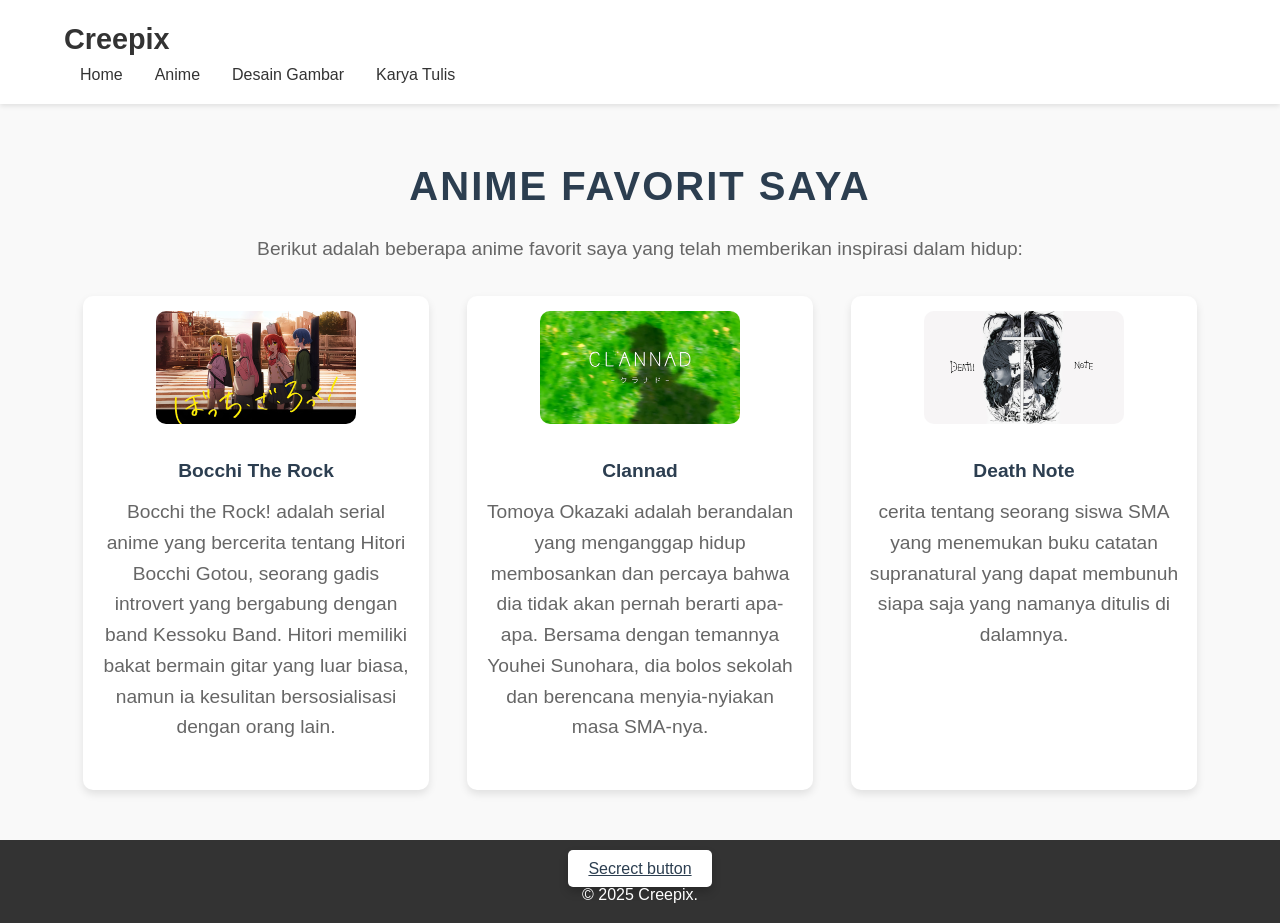
<file: anime.html>
<!DOCTYPE html>
<html lang="id">
<head>
    <meta charset="UTF-8">
    <meta name="viewport" content="width=device-width, initial-scale=1.0">
    <meta name="description" content=" Anime">
    <meta name="author" content="Nama Anda">
    <title>Anime - Portofolio Hobi</title>
    <!-- Link ke CSS -->
   <style>/* Reset default browser styles */
    * {
        margin: 0;
        padding: 0;
        box-sizing: border-box;
    }
    
    body {
        font-family: 'Arial', sans-serif;
        line-height: 1.6;
        background-color: #f9f9f9;
        color: #333;
    }
    
    .container {
        width: 90%;
        max-width: 1200px;
        margin: auto;
    }
    
    /* Header Styling */
    header {
        display: flex;
        justify-content: space-between;
        align-items: center;
        padding: 1rem 0;
        background-color: #fff;
        box-shadow: 0 2px 5px rgba(0, 0, 0, 0.1);
    }
    
    .logo {
        font-size: 1.8rem;
        font-weight: bold;
        color: #333;
    }
    
    .hamburger-menu {
        display: none;
        flex-direction: column;
        cursor: pointer;
    }
    
    .hamburger-menu span {
        width: 25px;
        height: 3px;
        background-color: #333;
        margin: 4px 0;
    }
    
    .nav-links ul {
        display: flex;
        list-style: none;
    }
    
    .nav-links ul li a {
        text-decoration: none;
        color: #333;
        padding: 0.5rem 1rem;
        transition: color 0.3s ease;
    }
    
    .nav-links ul li a:hover {
        color: #ff6f61;
    }
    
    /* Hero Section Styling */
    .hero {
        background: linear-gradient(rgba(0, 0, 0, 0.5), rgba(0, 0, 0, 0.5)), url('/Images/wallhaven-2ymr79_3840x2160.png') no-repeat center center/cover;
        color: #fff;
        text-align: center;
        padding: 100px 20px;
    }
    
    .hero h2 {
        font-size: 2.5rem;
        margin-bottom: 10px;
    }
    
    .hero p {
        font-size: 1.2rem;
    }
    
    /* Content Section Styling */
    .content {
        padding: 50px 0;
        text-align: center;
    }
    
    .content h2 {
        font-size: 2.5rem;
        margin-bottom: 1rem;
        color: #2c3e50;
        text-transform: uppercase;
        letter-spacing: 2px;
    }
    
    .content p {
        font-size: 1.2rem;
        margin-bottom: 2rem;
        color: #666;
    }
    
    .content ul {
        list-style: none;
        padding: 0;
        display: flex;
        justify-content: center;
        flex-wrap: wrap;
        gap: 20px;
    }
    
    .content ul li {
        background: #fff;
        padding: 15px 20px;
        border-radius: 10px;
        box-shadow: 0 4px 8px rgba(0, 0, 0, 0.1);
        font-size: 1.1rem;
        color: #2c3e50;
        transition: transform 0.3s ease, box-shadow 0.3s ease;
        cursor: pointer;
    }
    
    .content ul li:hover {
        transform: translateY(-5px);
        box-shadow: 0 8px 16px rgba(0, 0, 0, 0.2);
    }
    
    /* Footer Styling */
    footer {
        text-align: center;
        padding: 1rem 0;
        background-color: #333;
        color: #fff;
    }
    
    /* Responsive Design */
    @media (max-width: 768px) {
        .hamburger-menu {
            display: flex;
        }
    
        .nav-links {
            display: none;
            flex-direction: column;
            background-color: #fff;
            position: absolute;
            top: 60px;
            right: 0;
            width: 100%;
            box-shadow: 0 4px 8px rgba(0, 0, 0, 0.1);
        }
    
        .nav-links.active {
            display: flex;
        }
    
        .nav-links ul {
            flex-direction: column;
        }
    
        .flip-card {
            margin: 20px;
        }
    }
    
    /* Footer Styling */
    footer {
        text-align: center;
        padding: 1rem 0;
        background-color: #333;
        color: #fff;
    }
    
    /* Responsive Design */
    @media (max-width: 768px) {
        .hamburger-menu {
            display: flex;
        }
    
        .nav-links {
            display: none;
            flex-direction: column;
            background-color: #fff;
            position: absolute;
            top: 60px;
            right: 0;
            width: 100%;
            box-shadow: 0 4px 8px rgba(0, 0, 0, 0.1);
        }
    
        .nav-links.active {
            display: flex;
        }
    
        .nav-links ul {
            flex-direction: column;
        }
    }
    
    /*====================================================*/
    
    
    /* Anime List Styling */
    .anime-list {
        display: flex;
        justify-content: space-around;
        flex-wrap: wrap;
        margin-top: 2rem;
    }
    
    .anime-item {
        background: #fff;
        padding: 15px;
        border-radius: 10px;
        box-shadow: 0 4px 8px rgba(0, 0, 0, 0.1);
        width: 30%; /* Lebar setiap item */
        text-align: center;
        transition: transform 0.3s ease, box-shadow 0.3s ease;
        position: relative;
        overflow: hidden; /* Untuk efek zoom dan rotasi */
    }
    
    /* Efek Hover pada Item */
    .anime-item:hover {
        transform: translateY(-10px); /* Mengangkat item */
        box-shadow: 0 8px 16px rgba(0, 0, 0, 0.2); /* Bayangan lebih besar */
    }
    
    /* Efek Zoom pada Gambar saat Hover */
    .anime-item img {
        width: 100%;
        height: auto;
        max-width: 200px;
        margin: 0 auto 15px;
        border-radius: 10px;
        transition: transform 0.3s ease;
    }
    
    .anime-item:hover img {
        transform: scale(1.1); /* Membesar saat dihover */
    }
    
    /* Efek Glow pada Judul saat Hover */
    .anime-item h3 {
        font-size: 1.2rem;
        margin: 10px 0;
        color: #2c3e50;
        transition: text-shadow 0.3s ease;
    }
    
    .anime-item:hover h3 {
        text-shadow: 0 0 10px rgba(44, 62, 80, 0.8); /* Efek glow */
    }
    
    /* Efek Fade-in saat Scroll */
    .fade-in {
        opacity: 0;
        transform: translateY(20px);
        transition: opacity 0.6s ease, transform 0.6s ease;
    }
    
    .fade-in.active {
        opacity: 1;
        transform: translateY(0);
    }
    
    
    /* Responsive Design for Anime List */
    @media (max-width: 768px) {
        .anime-list {
            flex-direction: column;
            align-items: center;
        }
        .anime-item {
            width: 90%; /* Lebar item pada layar kecil */
        }
    }
    
    
    .tier-list {
        padding: 10px 20px; 
        background-color: #ffffff; /* Green background */
        color: #2c3e50; 
        border: none; 
        border-radius: 5px; 
        cursor: pointer; 
        box-shadow: 0 5px 10px rgba(0, 0, 0, 0.2); 
        font-size: 16px; 
        transition: background-color 0.3s, transform 0.3s;
      }
    
      .tier-list:hover {
        background-color: #f1c40f; /* Darker green on hover */
        color: #fff;
        transform: scale(1.05); /* Slightly enlarge the button */
      }
    </style>
</head>
<body>
    <!-- Header -->
   <header>
        <div class="container">
            <h1 class="logo">Creepix</h1>
            <!-- Hamburger Menu -->
            <div class="hamburger-menu" id="hamburgerMenu">
                <span></span>
                <span></span>
                <span></span>
            </div>
            <!-- Navigasi -->
            <nav class="nav-links" id="navLinks">
                <ul>
                    <li><a href="index.html">Home</a></li>
                    <li><a href="anime.html">Anime</a></li>
                    <li><a href="desain.html">Desain Gambar</a></li>
                    <li><a href="karya-tulis.html">Karya Tulis</a></li>
                </ul>
            </nav>
        </div>
    </header>

    <!-- Content Section -->
    <section class="content">
        <div class="container">
            <h2>Anime Favorit Saya</h2>
            <p>Berikut adalah beberapa anime favorit saya yang telah memberikan inspirasi dalam hidup:</p>
            <div class="anime-list">
                <div class="anime-item">
                    <img src="/Images/anime/bocchi.png" alt="Bocchi The Rock">
                    <h3>Bocchi The Rock</h3>
                    <p>Bocchi the Rock! adalah serial anime yang bercerita tentang Hitori Bocchi Gotou, seorang gadis introvert yang bergabung dengan band Kessoku Band. Hitori memiliki bakat bermain gitar yang luar biasa, namun ia kesulitan bersosialisasi dengan orang lain. </p>
                </div>
                <div class="anime-item">
                    <img src="/Images/anime/clannad.png" alt="Clannad">
                    <h3>Clannad</h3>
                    <p>Tomoya Okazaki adalah berandalan yang menganggap hidup membosankan dan percaya bahwa dia tidak akan pernah berarti apa-apa. Bersama dengan temannya Youhei Sunohara, dia bolos sekolah dan berencana menyia-nyiakan masa SMA-nya.</p>
                </div>
                <div class="anime-item">
                    <img src = "/Images/anime/D note.png" alt="Death Note">
                    <h3>Death Note</h3>
                    <p>cerita tentang seorang siswa SMA yang menemukan buku catatan supranatural yang dapat membunuh siapa saja yang namanya ditulis di dalamnya. </p>
                </div>

            </div>
        </div>
    </section>

    <!-- Footer -->
    <footer>
        <div class="container">
            <a href="tierW.html" class="tier-list">Secrect button</a>
            <p>&copy; 2025 Creepix.</p>
        </div>
    </footer>

    <!-- JavaScript untuk Hamburger Menu -->
    <script>
        // Toggle Hamburger Menu
        const hamburgerMenu = document.getElementById('hamburgerMenu');
        const navLinks = document.getElementById('navLinks');

        hamburgerMenu.addEventListener('click', () => {
            navLinks.classList.toggle('active');
        });
    </script>
</body>
</html>
</file>
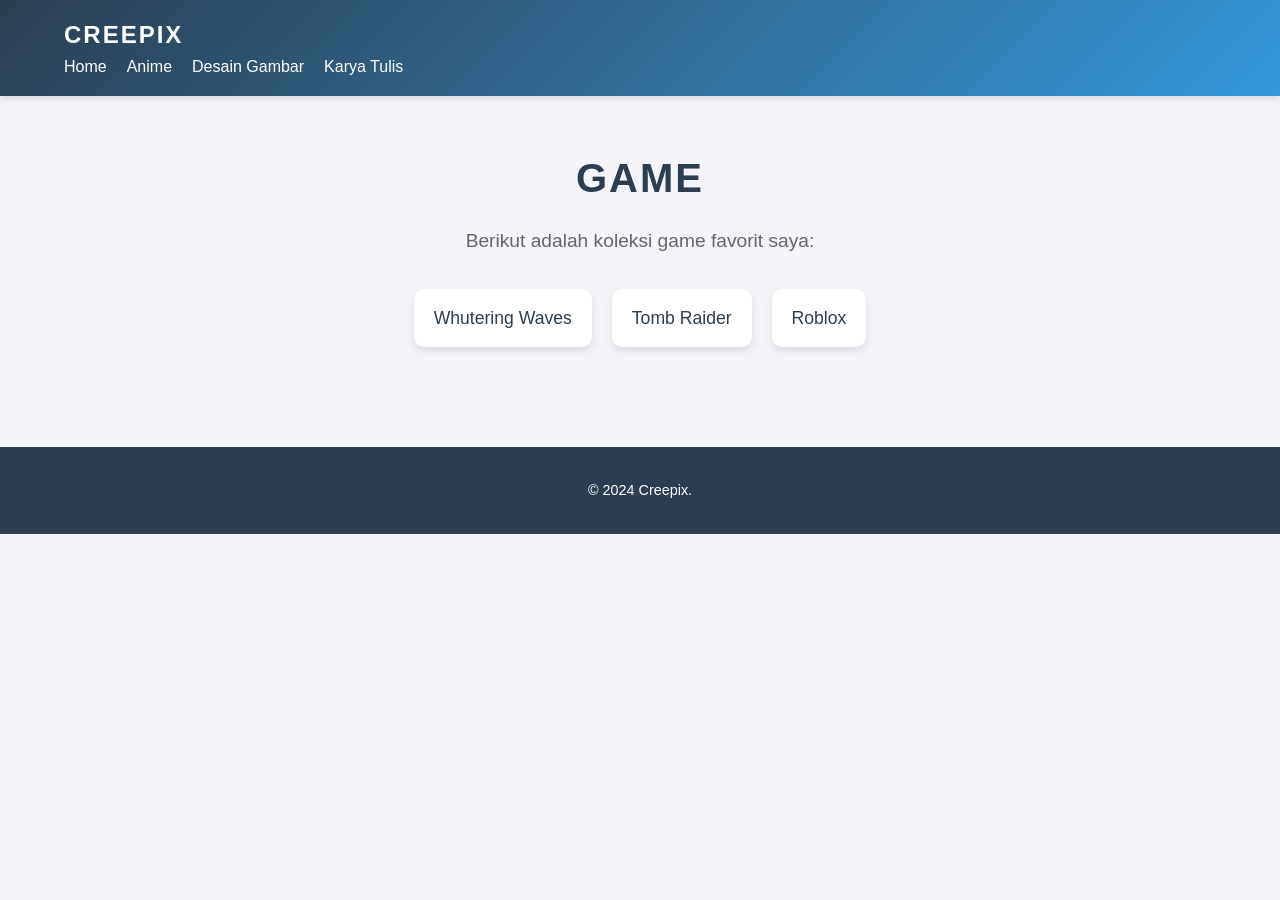
<file: game.html>
<!DOCTYPE html>
<html lang="id">
<head>
    <meta charset="UTF-8">
    <meta name="viewport" content="width=device-width, initial-scale=1.0">
    <title>Game </title>
    <style>/* Reset Default Styles */
        * {
            margin: 0;
            padding: 0;
            box-sizing: border-box;
        }
        
        body {
            font-family: 'Arial', sans-serif;
            line-height: 1.6;
            background-color: #f4f4f9;
            color: #333;
            margin: 0;
            padding: 0;
        }
        
        /* Container Styling */
        .container {
            width: 90%;
            max-width: 1200px;
            margin: auto;
        }
        
        /* Header Styling */
        header {
            background: linear-gradient(135deg, #2c3e50, #3498db);
            color: #fff;
            padding: 1rem 0;
            display: flex;
            justify-content: space-between;
            align-items: center;
            position: sticky;
            top: 0;
            z-index: 1000;
            box-shadow: 0 4px 6px rgba(0, 0, 0, 0.1);
        }
        
        header .logo {
            font-size: 1.5rem;
            font-weight: bold;
            letter-spacing: 2px;
            text-transform: uppercase;
            cursor: pointer;
            transition: color 0.3s ease;
        }
        
        header .logo:hover {
            color: #f1c40f;
        }
        
        /* Hamburger Menu */
        .hamburger-menu {
            display: none;
            flex-direction: column;
            cursor: pointer;
        }
        
        .hamburger-menu span {
            width: 25px;
            height: 3px;
            background: #fff;
            margin: 4px 0;
            transition: transform 0.3s ease;
        }
        
        /* Navigation Links */
        .nav-links {
            display: flex;
        }
        
        .nav-links ul {
            list-style: none;
            display: flex;
            gap: 20px;
        }
        
        .nav-links ul li a {
            color: #fff;
            text-decoration: none;
            font-size: 1rem;
            font-weight: 500;
            transition: color 0.3s ease;
        }
        
        .nav-links ul li a:hover {
            color: #f1c40f;
        }
        
        /* Responsive Design for Header */
        @media (max-width: 768px) {
            .hamburger-menu {
                display: flex;
            }
        
            .nav-links {
                position: absolute;
                top: 60px;
                right: 0;
                background: #2c3e50;
                width: 100%;
                flex-direction: column;
                display: none;
            }
        
            .nav-links.active {
                display: flex;
            }
        
            .nav-links ul {
                flex-direction: column;
                gap: 10px;
                padding: 10px;
            }
        }
        
        /* Content Section Styling */
        .content {
            padding: 50px 0;
            text-align: center;
        }
        
        .content h2 {
            font-size: 2.5rem;
            margin-bottom: 1rem;
            color: #2c3e50;
            text-transform: uppercase;
            letter-spacing: 2px;
        }
        
        .content p {
            font-size: 1.2rem;
            margin-bottom: 2rem;
            color: #666;
        }
        
        .content ul {
            list-style: none;
            padding: 0;
            display: flex;
            justify-content: center;
            flex-wrap: wrap;
            gap: 20px;
        }
        
        .content ul li {
            background: #fff;
            padding: 15px 20px;
            border-radius: 10px;
            box-shadow: 0 4px 8px rgba(0, 0, 0, 0.1);
            font-size: 1.1rem;
            color: #2c3e50;
            transition: transform 0.3s ease, box-shadow 0.3s ease;
            cursor: pointer;
        }
        
        .content ul li:hover {
            transform: translateY(-5px);
            box-shadow: 0 8px 16px rgba(0, 0, 0, 0.2);
        }
        
        /* Footer Styling */
        footer {
            background: #2c3e50;
            color: #fff;
            text-align: center;
            padding: 2rem 0;
            margin-top: 50px;
        }
        
        footer p {
            font-size: 0.9rem;
        }
        </style>
</head>
<body>
    <!-- Header -->
    <header>
        <div class="container">
            <h1 class="logo">Creepix</h1>
            <div class="hamburger-menu" id="hamburgerMenu">
                <span></span>
                <span></span>
                <span></span>
            </div>
            <nav class="nav-links" id="navLinks">
                <ul>
                    <li><a href="index.html">Home</a></li>
                    <li><a href="anime.html">Anime</a></li>
                    <li><a href="desain.html">Desain Gambar</a></li>
                    <li><a href="karya-tulis.html">Karya Tulis</a></li>
                </ul>
            </nav>
        </div>
    </header>

    <!-- Content -->
    <section class="content">
        <div class="container">
            <h2>Game</h2>
            <p>Berikut adalah koleksi game favorit saya:</p>
            <ul>
                <li>Whutering Waves</li>
                <li>Tomb Raider</li>
                <li>Roblox</li>
            </ul>
        </div>
    </section>

    <!-- Footer -->
    <footer>
        <div class="container">
            <p>&copy; 2024 Creepix.</p>
        </div>
    </footer>

    <script>
        const hamburgerMenu = document.getElementById('hamburgerMenu');
        const navLinks = document.getElementById('navLinks');

        hamburgerMenu.addEventListener('click', () => {
            navLinks.classList.toggle('active');
        });
    </script>
</body>
</html>
</file>
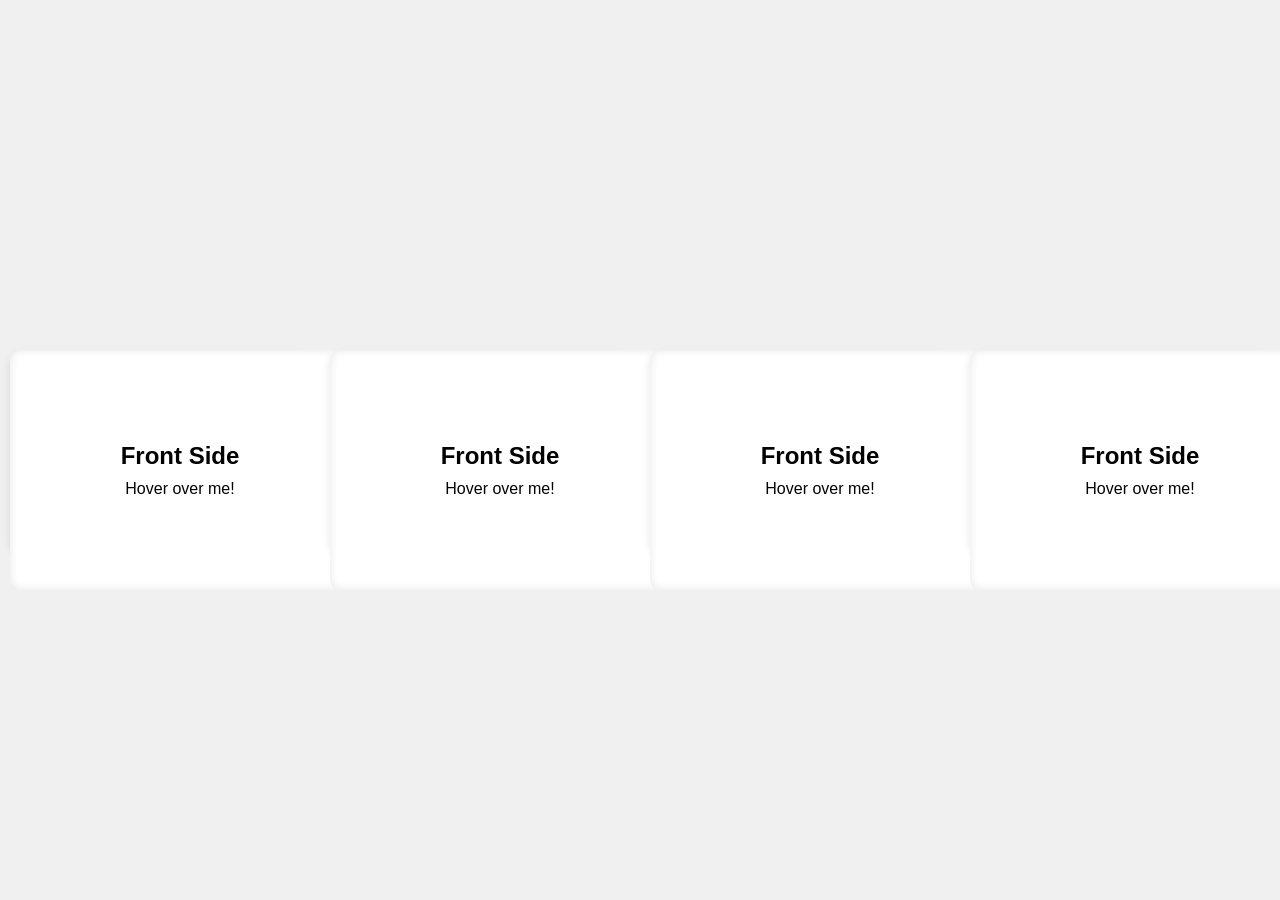
<file: Creepix/coba.html>
<!DOCTYPE html>
<html lang="en">
<head>
    <meta charset="UTF-8">
    <meta name="viewport" content="width=device-width, initial-scale=1.0">
    <title>Flip Card</title>
    <link rel="stylesheet" href="coba.css">
</head>
<body>

<div class="flip-card">
    <div class="flip-card-inner">
        <div class="flip-card-front">
            <h2>Front Side</h2>
            <p>Hover over me!</p>
        </div>
        <div class="flip-card-back">
            <h2>Back Side</h2>
            <p>Surprise!</p>
        </div>
    </div>
</div>

<div class="flip-card2">
    <div class="flip-card-inner">
        <div class="flip-card-front">
            <h2>Front Side</h2>
            <p>Hover over me!</p>
        </div>
        <div class="flip-card-back">
            <h2>Back Side</h2>
            <p>Surprise!</p>
        </div>
    </div>
</div>

<div class="flip-card3">
    <div class="flip-card-inner">
        <div class="flip-card-front">
            <h2>Front Side</h2>
            <p>Hover over me!</p>
        </div>
        <div class="flip-card-back">
            <h2>Back Side</h2>
            <p>Surprise!</p>
        </div>
    </div>
</div>


<div class="flip-card4">
    <div class="flip-card-inner">
        <div class="flip-card-front">
            <h2>Front Side</h2>
            <p>Hover over me!</p>
        </div>
        <div class="flip-card-back">
            <h2>Back Side</h2>
            <p>Surprise!</p>
        </div>
    </div>
</div>

</body>
</html>
</file>
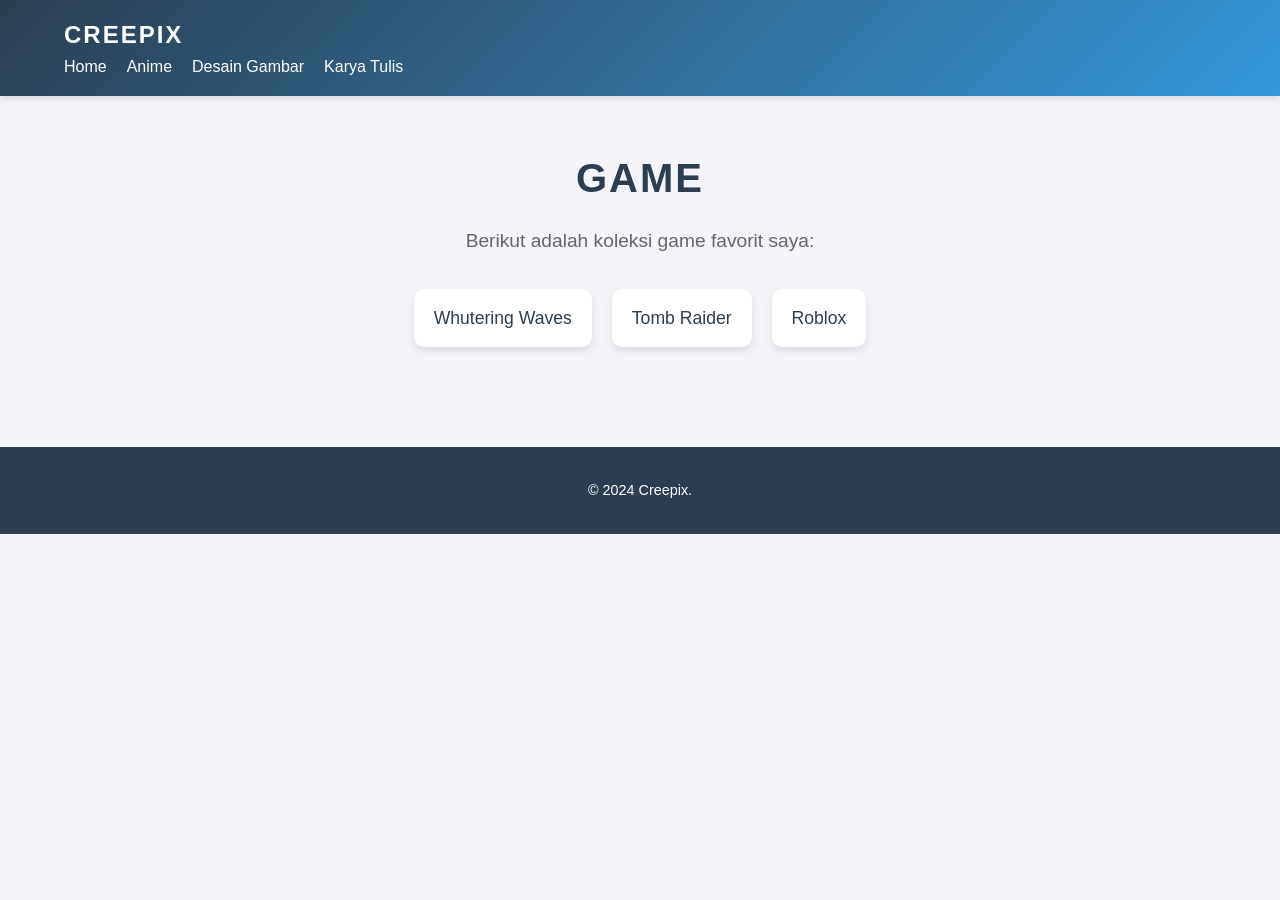
<file: Creepix/Game page/game.html>
<!DOCTYPE html>
<html lang="id">
<head>
    <meta charset="UTF-8">
    <meta name="viewport" content="width=device-width, initial-scale=1.0">
    <title>Game </title>
    <link rel="stylesheet" href="game.css">
</head>
<body>
    <!-- Header -->
    <header>
        <div class="container">
            <h1 class="logo">Creepix</h1>
            <div class="hamburger-menu" id="hamburgerMenu">
                <span></span>
                <span></span>
                <span></span>
            </div>
            <nav class="nav-links" id="navLinks">
                <ul>
                    <li><a href="/Home page/index.html">Home</a></li>
                    <li><a href="/Anime page/anime.html">Anime</a></li>
                    <li><a href="/Desain Gambar page/desain.html">Desain Gambar</a></li>
                    <li><a href="/Karya tulis page/karya-tulis.html">Karya Tulis</a></li>
                </ul>
            </nav>
        </div>
    </header>

    <!-- Content -->
    <section class="content">
        <div class="container">
            <h2>Game</h2>
            <p>Berikut adalah koleksi game favorit saya:</p>
            <ul>
                <li>Whutering Waves</li>
                <li>Tomb Raider</li>
                <li>Roblox</li>
            </ul>
        </div>
    </section>

    <!-- Footer -->
    <footer>
        <div class="container">
            <p>&copy; 2024 Creepix.</p>
        </div>
    </footer>

    <script>
        const hamburgerMenu = document.getElementById('hamburgerMenu');
        const navLinks = document.getElementById('navLinks');

        hamburgerMenu.addEventListener('click', () => {
            navLinks.classList.toggle('active');
        });
    </script>
</body>
</html>
</file>
<file: Creepix/coba.css>
body {
  display: flex;
  justify-content: center;
  align-items: center;
  flex-wrap: wrap;
  gap: 20px;
  height: 100vh;
  background-color: #f0f0f0;
  margin: 0;
  font-family: Arial, sans-serif;
}

.flip-card,
.flip-card2,
.flip-card3,
.flip-card4 {
  background-color: transparent;
  width: 300px;
  height: 200px;
  perspective: 1000px;
}

.flip-card-inner {
  position: relative;
  width: 100%;
  height: 100%;
  text-align: center;
  transition: transform 0.6s;
  transform-style: preserve-3d;
  box-shadow: 0 4px 8px rgba(0, 0, 0, 0.1);
  border-radius: 10px;
}

.flip-card:hover .flip-card-inner,
.flip-card2:hover .flip-card-inner,
.flip-card3:hover .flip-card-inner,
.flip-card4:hover .flip-card-inner {
  transform: rotateY(180deg);
}

.flip-card-front,
.flip-card-back {
  position: absolute;
  width: 100%;
  height: 100%;
  backface-visibility: hidden;
  border-radius: 10px;
}

.flip-card-front {
  background-color: #ffffff;
  color: black;
  display: flex;
  justify-content: center;
  align-items: center;
  flex-direction: column;
  padding: 20px;
  box-shadow: inset 0 0 10px rgba(0, 0, 0, 0.1);
}

.flip-card-back {
  background-color: #2980b9;
  color: white;
  display: flex;
  justify-content: center;
  align-items: center;
  flex-direction: column;
  padding: 20px;
  box-shadow: inset 0 0 10px rgba(0, 0, 0, 0.1);
  transform: rotateY(180deg);
}

.flip-card h2,
.flip-card2 h2,
.flip-card3 h2,
.flip-card4 h2 {
  margin: 0;
}

.flip-card p,
.flip-card2 p,
.flip-card3 p,
.flip-card4 p {
  margin: 10px 0 0;
}
</file>
<file: Creepix/Game page/game.css>
/* Reset Default Styles */
* {
    margin: 0;
    padding: 0;
    box-sizing: border-box;
}

body {
    font-family: 'Arial', sans-serif;
    line-height: 1.6;
    background-color: #f4f4f9;
    color: #333;
    margin: 0;
    padding: 0;
}

/* Container Styling */
.container {
    width: 90%;
    max-width: 1200px;
    margin: auto;
}

/* Header Styling */
header {
    background: linear-gradient(135deg, #2c3e50, #3498db);
    color: #fff;
    padding: 1rem 0;
    display: flex;
    justify-content: space-between;
    align-items: center;
    position: sticky;
    top: 0;
    z-index: 1000;
    box-shadow: 0 4px 6px rgba(0, 0, 0, 0.1);
}

header .logo {
    font-size: 1.5rem;
    font-weight: bold;
    letter-spacing: 2px;
    text-transform: uppercase;
    cursor: pointer;
    transition: color 0.3s ease;
}

header .logo:hover {
    color: #f1c40f;
}

/* Hamburger Menu */
.hamburger-menu {
    display: none;
    flex-direction: column;
    cursor: pointer;
}

.hamburger-menu span {
    width: 25px;
    height: 3px;
    background: #fff;
    margin: 4px 0;
    transition: transform 0.3s ease;
}

/* Navigation Links */
.nav-links {
    display: flex;
}

.nav-links ul {
    list-style: none;
    display: flex;
    gap: 20px;
}

.nav-links ul li a {
    color: #fff;
    text-decoration: none;
    font-size: 1rem;
    font-weight: 500;
    transition: color 0.3s ease;
}

.nav-links ul li a:hover {
    color: #f1c40f;
}

/* Responsive Design for Header */
@media (max-width: 768px) {
    .hamburger-menu {
        display: flex;
    }

    .nav-links {
        position: absolute;
        top: 60px;
        right: 0;
        background: #2c3e50;
        width: 100%;
        flex-direction: column;
        display: none;
    }

    .nav-links.active {
        display: flex;
    }

    .nav-links ul {
        flex-direction: column;
        gap: 10px;
        padding: 10px;
    }
}

/* Content Section Styling */
.content {
    padding: 50px 0;
    text-align: center;
}

.content h2 {
    font-size: 2.5rem;
    margin-bottom: 1rem;
    color: #2c3e50;
    text-transform: uppercase;
    letter-spacing: 2px;
}

.content p {
    font-size: 1.2rem;
    margin-bottom: 2rem;
    color: #666;
}

.content ul {
    list-style: none;
    padding: 0;
    display: flex;
    justify-content: center;
    flex-wrap: wrap;
    gap: 20px;
}

.content ul li {
    background: #fff;
    padding: 15px 20px;
    border-radius: 10px;
    box-shadow: 0 4px 8px rgba(0, 0, 0, 0.1);
    font-size: 1.1rem;
    color: #2c3e50;
    transition: transform 0.3s ease, box-shadow 0.3s ease;
    cursor: pointer;
}

.content ul li:hover {
    transform: translateY(-5px);
    box-shadow: 0 8px 16px rgba(0, 0, 0, 0.2);
}

/* Footer Styling */
footer {
    background: #2c3e50;
    color: #fff;
    text-align: center;
    padding: 2rem 0;
    margin-top: 50px;
}

footer p {
    font-size: 0.9rem;
}
</file>
